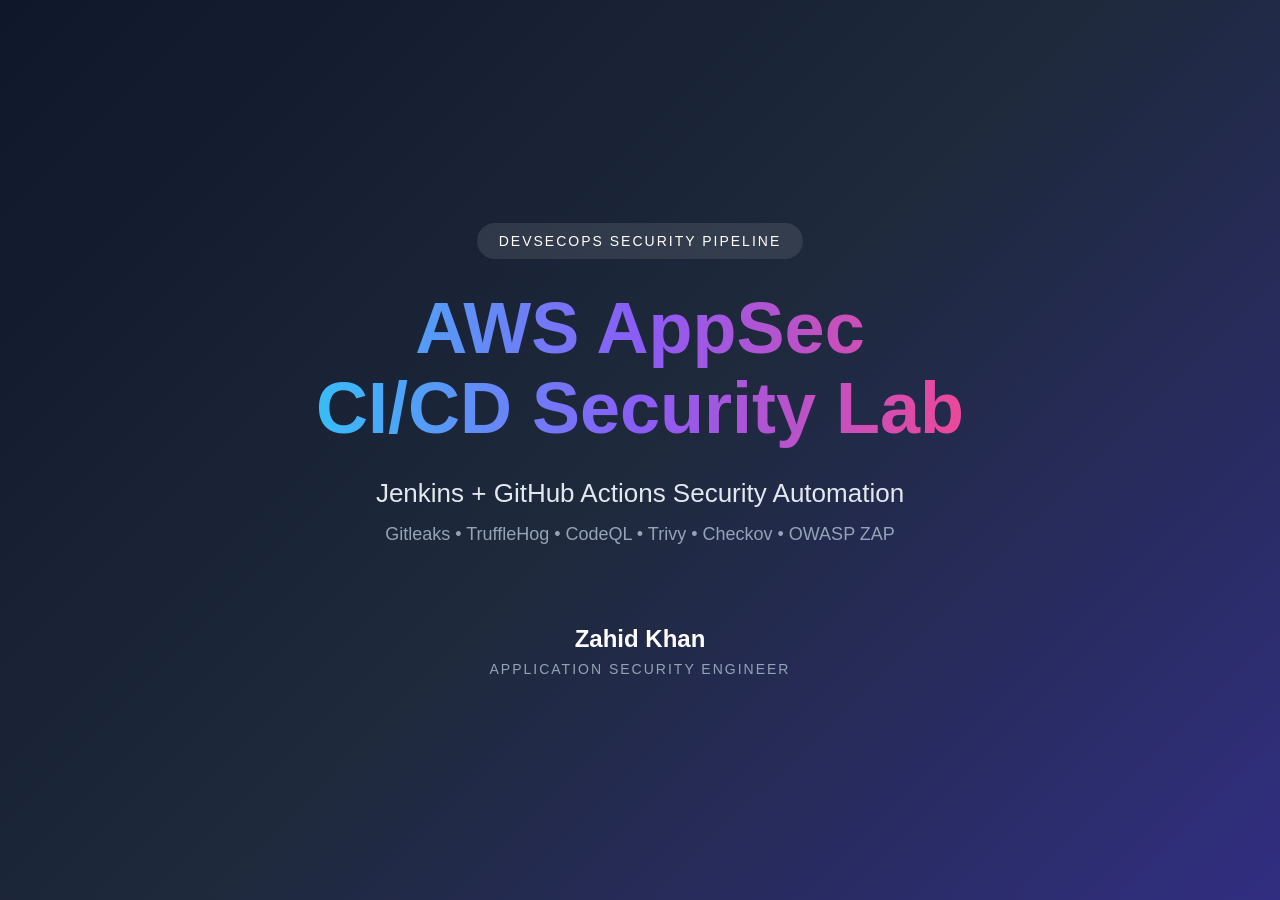
<file: index.html>
<!DOCTYPE html>
<html lang="en">
<head>
    <meta charset="UTF-8">
    <meta name="viewport" content="width=device-width, initial-scale=1.0">
    <title>AWS AppSec DevSecOps Lab</title>
    <link rel="stylesheet" href="style.css">
</head>
<body>

    <div class="container">

        <div class="badge">
            DEVSECOPS SECURITY PIPELINE
        </div>

        <h1>
            AWS AppSec<br>
            CI/CD Security Lab
        </h1>

        <p class="subtitle">
            Jenkins + GitHub Actions Security Automation
        </p>

        <p class="description">
            Gitleaks • TruffleHog • CodeQL • Trivy • Checkov • OWASP ZAP
        </p>

        <div class="signature">
            <h3>Zahid Khan</h3>
            <p>Application Security Engineer</p>
        </div>

    </div>

</body>
</html>
</file>
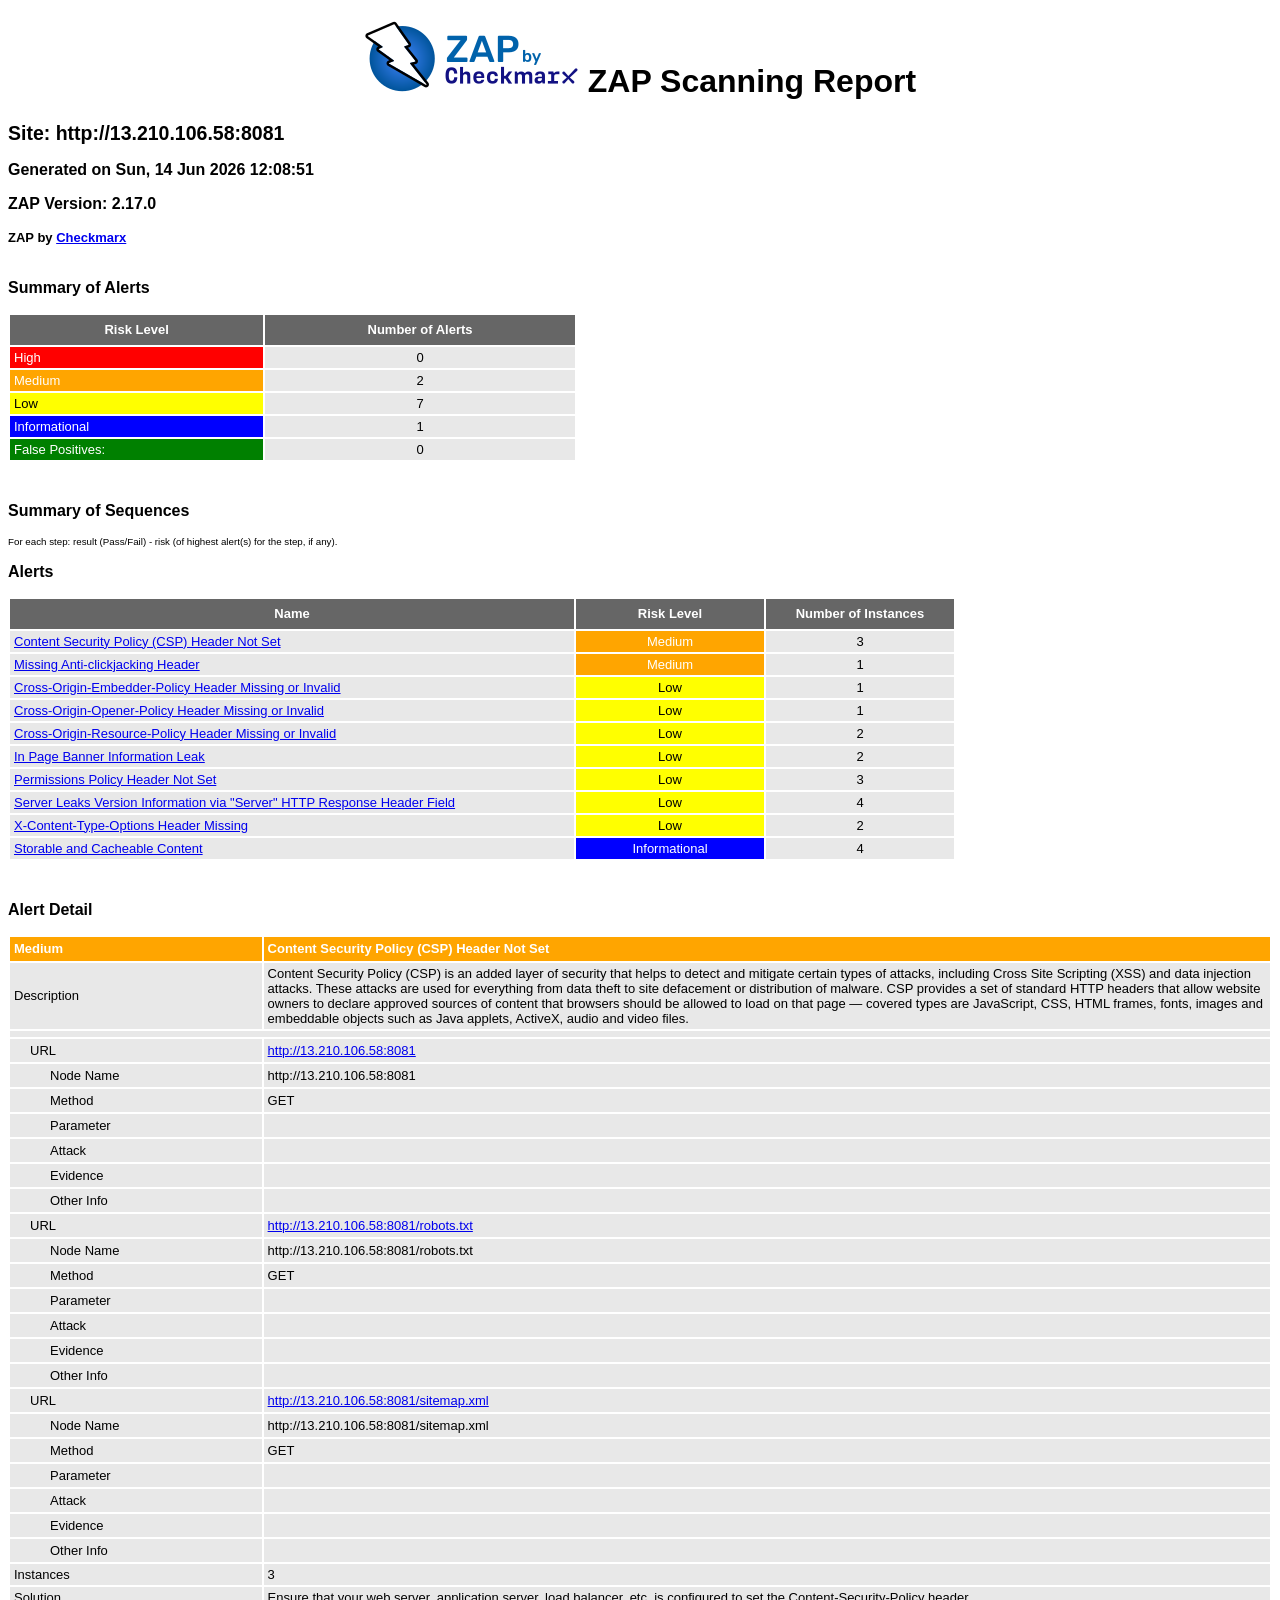
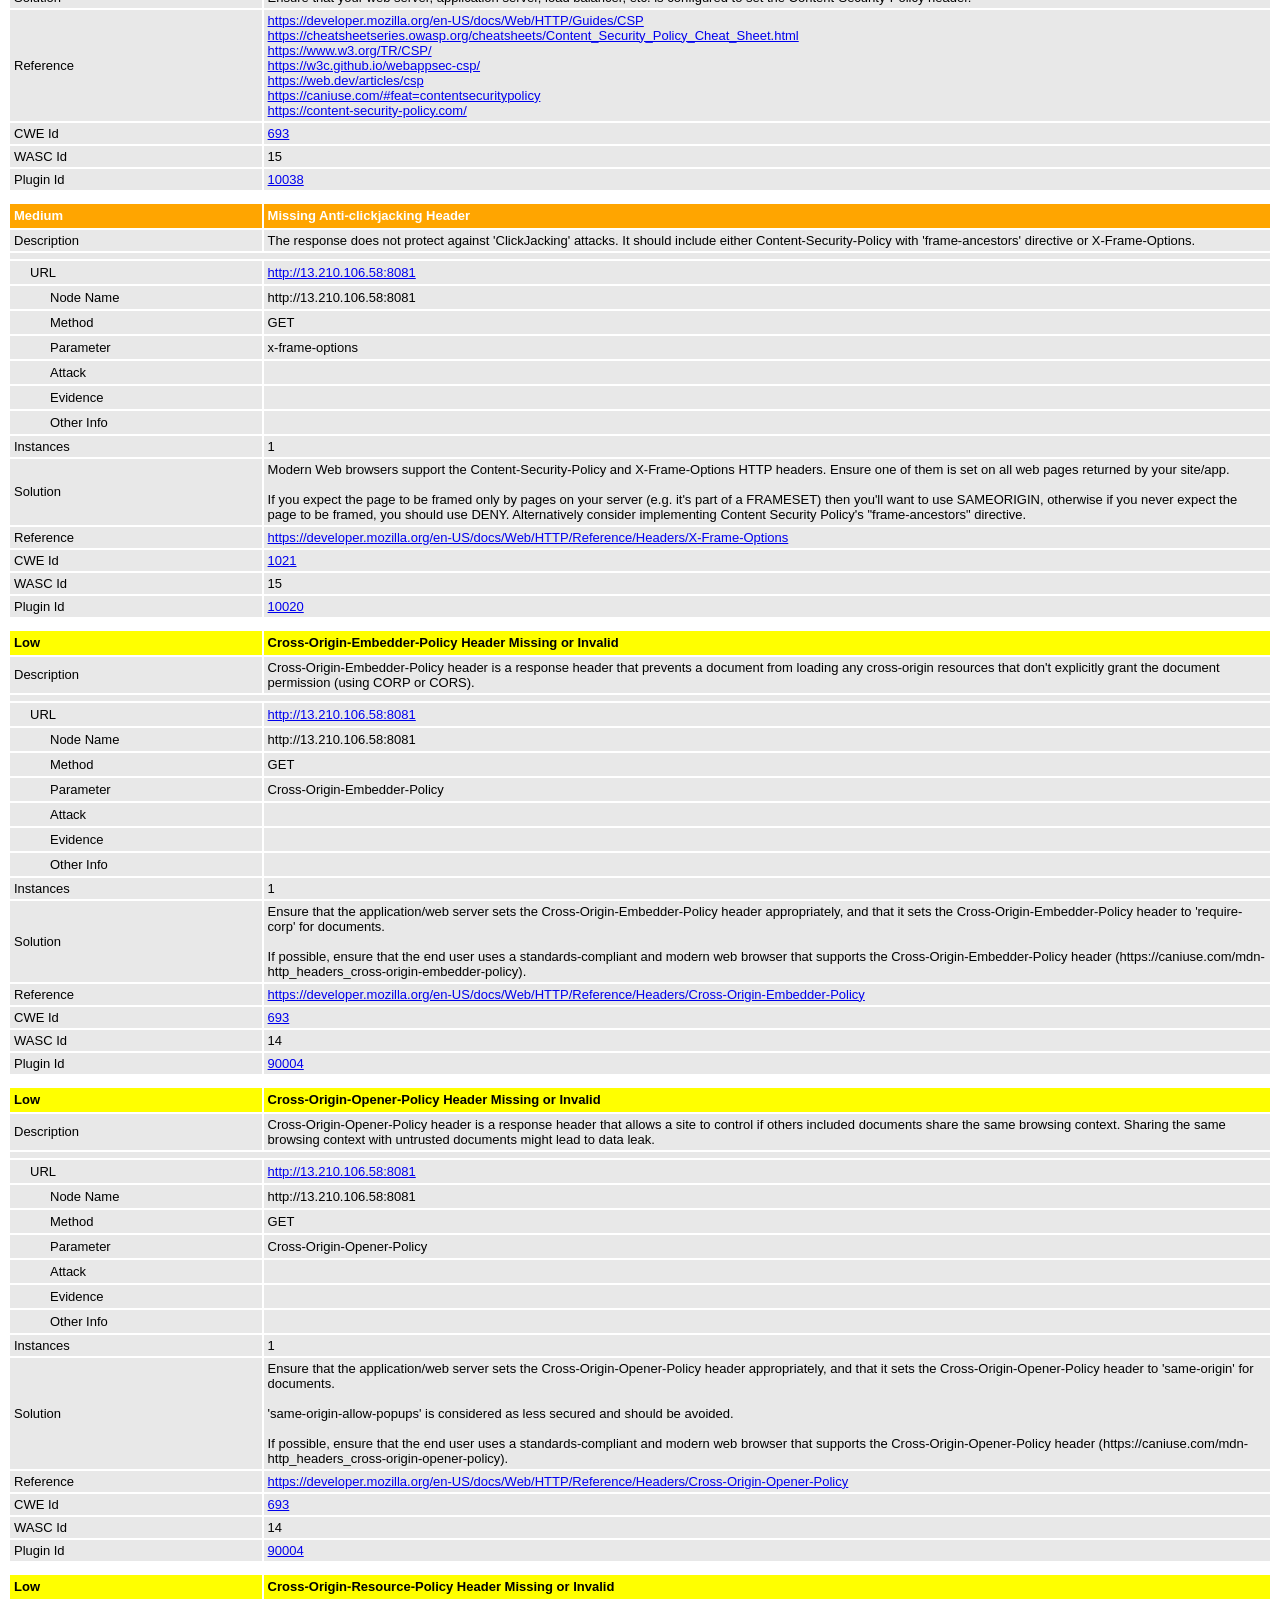
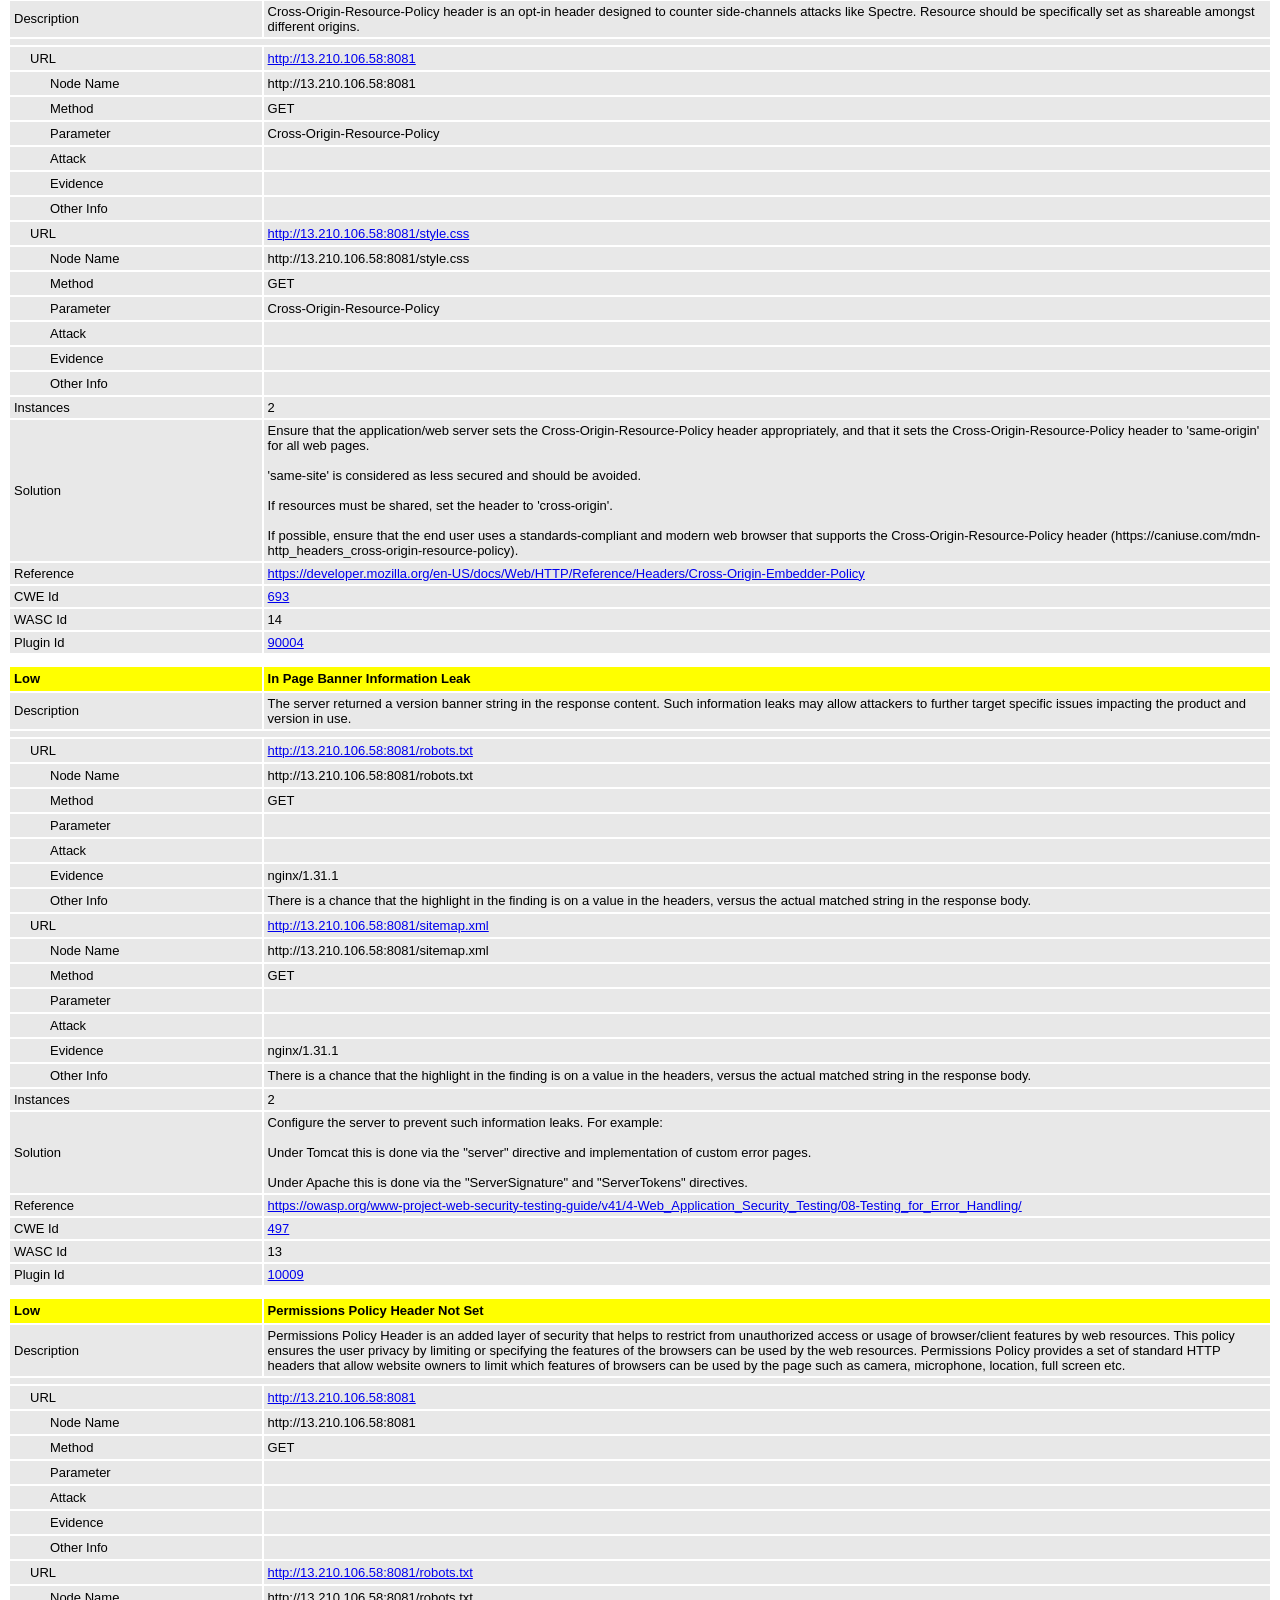
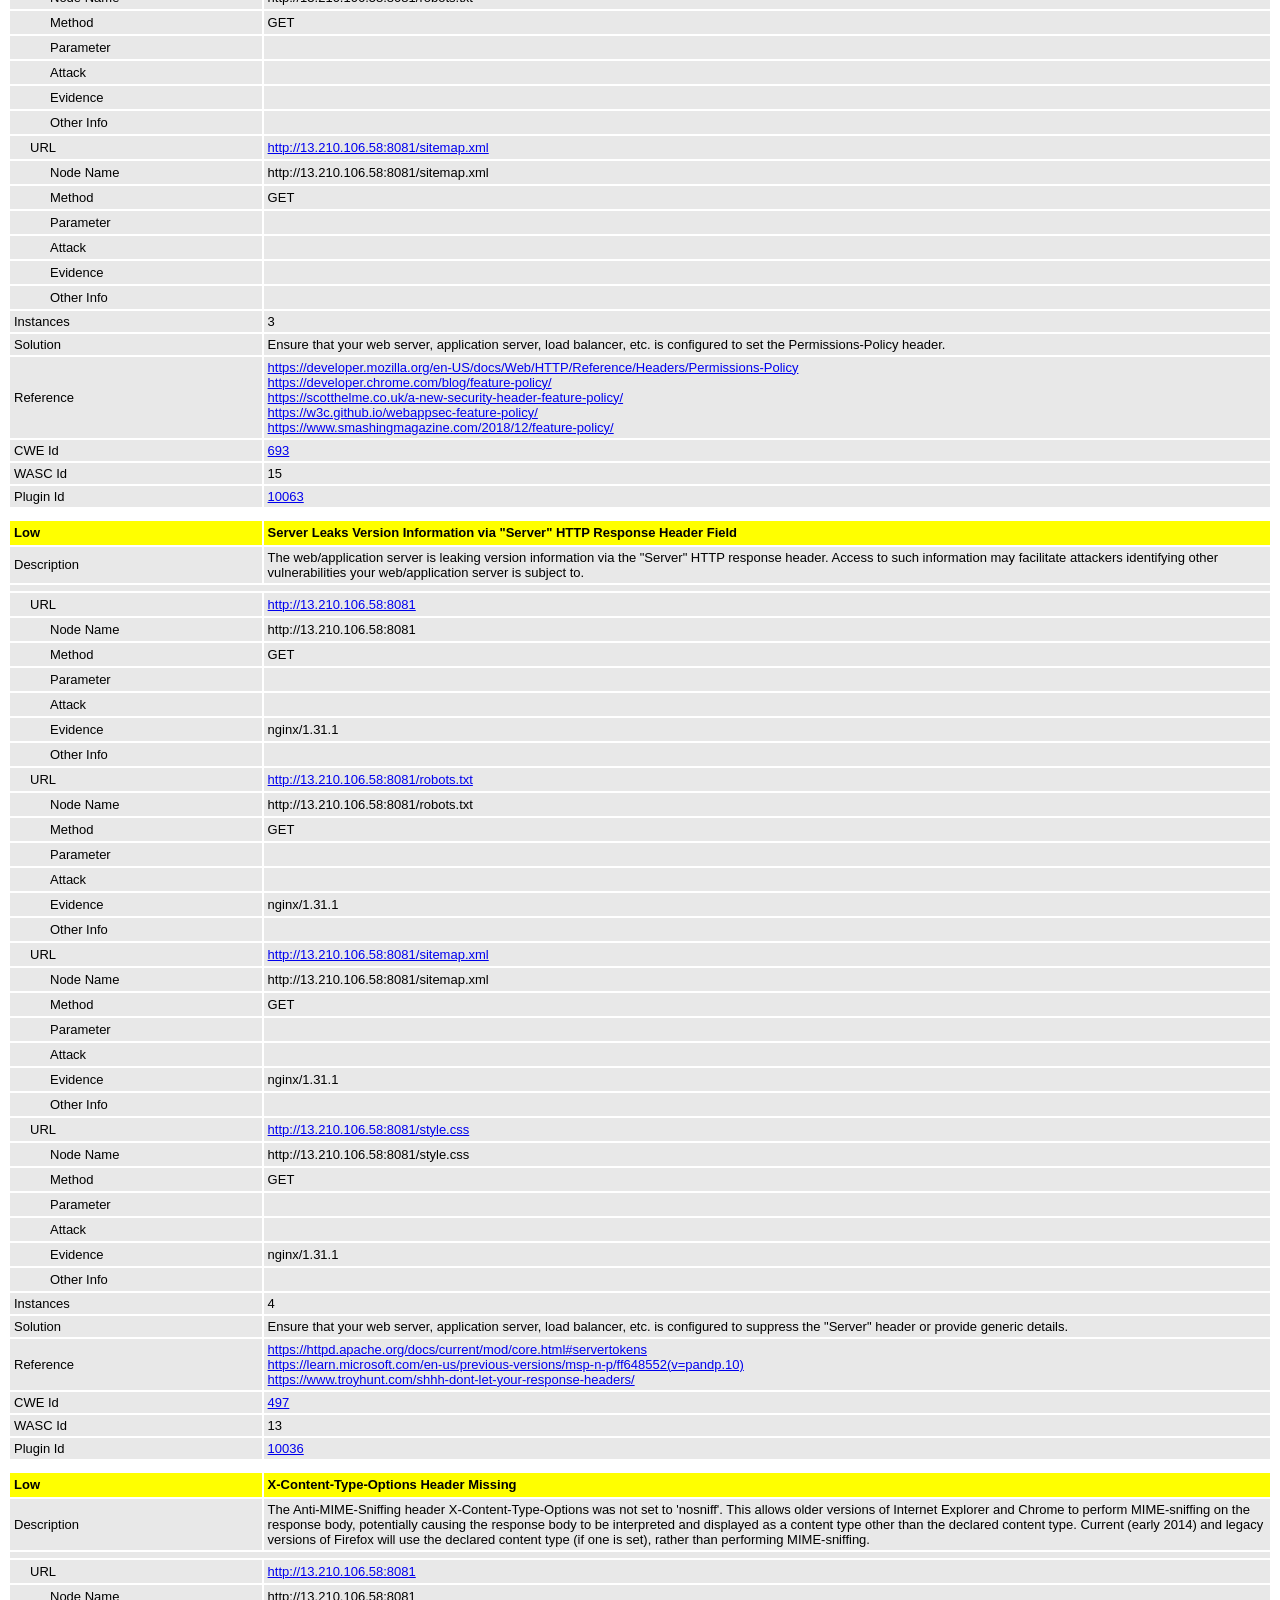
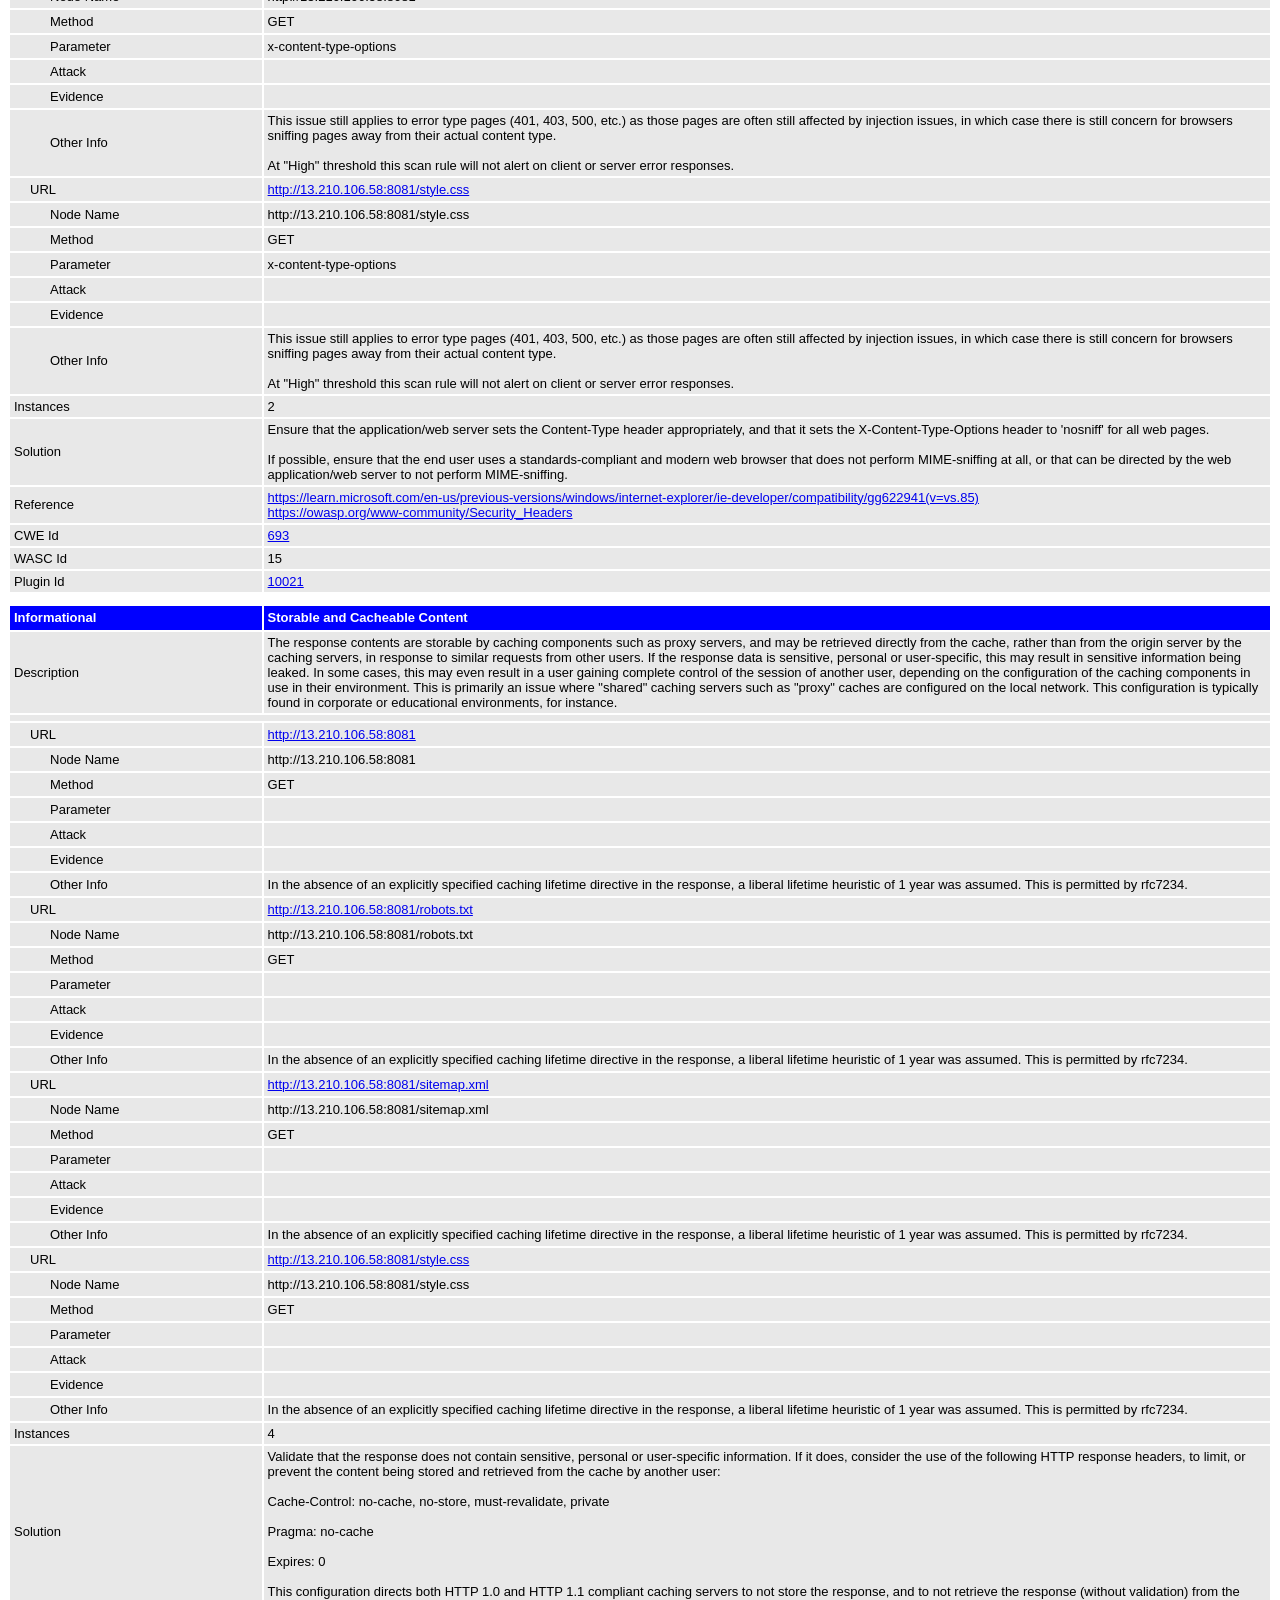
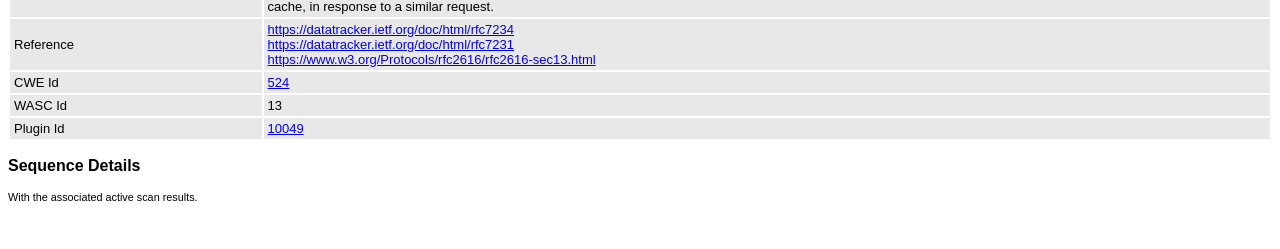
<file: reports/zap-report.html>
<!DOCTYPE html>
<html>
<head>
<META http-equiv="Content-Type" content="text/html; charset=UTF-8" />
<title>ZAP Scanning Report</title>
<style type="text/css">
body {
	font-family: "Helvetica Neue", Helvetica, Arial, sans-serif;
	color: #000;
	font-size: 13px;
}

h1 {
	text-align: center;
	font-weight: bold;
	font-size: 32px
}

h3 {
	font-size: 16px;
}

table {
	border: none;
	font-size: 13px;
}

td, th {
	padding: 3px 4px;
	word-break: break-word;
}

th {
	font-weight: bold;
	background-color: #666666;
}

td {
	background-color: #e8e8e8;
}

.spacer {
	margin: 10px;
}

.spacer-lg {
	margin: 40px;
}

.indent1 {
	padding: 4px 20px;
}

.indent2 {
	padding: 4px 40px;
}

.risk-3 {
	background-color: red;
	color: #FFF;
}

.risk-2 {
	background-color: orange;
	color: #FFF;
}

.risk-1 {
	background-color: yellow;
	color: #000;
}

.risk-0 {
	background-color: blue;
	color: #FFF;
}

.risk--1 {
	background-color: green;
	color: #FFF;
}

.summary {
	width: 45%;
}

.summary th {
	color: #FFF;
}

.summary100 {
	width: 100%;
}

.summary80 {
	width: 80%;
}

.tdconstrainer {
	width: 9.1%;
	padding: 0
}

.alerts {
	width: 75%;
}

.alerts th {
	color: #FFF;
}

.results {
	width: 100%;
}

.results th {
	text-align: left;
}

.left-header {
	display: inline-block;
}

.pass {
	background: green;
	color: white
}

.pass::before {
	content: '\2714';
	color: white
}

.fail {
	background: red;
	color: white
}

.fail::before {
	content: '\2716';
	color: white
}

.alert-3b::before {
	content: '\2691';
	color: red
}

.alert-2b::before {
	content: '\2691 ';
	color: orange
}

.alert-1b::before {
	content: '\2691';
	color: yellow
}

.alert-0b::before {
	content: '\2691';
	color: blue
}

.alert-3a::after {
	content: '\2691';
	color: red
}

.alert-2a::after {
	content: '\2691 ';
	color: orange
}

.alert-1a::after {
	content: '\2691';
	color: yellow
}

.alert-0a::after {
	content: '\2691';
	color: blue
}

.lm2 {
	margin-left: 2em;
}

.smallnote {
	font-size: 0.75em
}

.alwayswhite {
	color: white
}
</style>
</head>
<body>
	<h1>
		<!-- The ZAP by Checkmark Logo -->
		<img
			src="[data-uri]"
			alt="" />
		ZAP Scanning Report
	</h1>
	<p />
	

	<h2>
		
		Site: http://13.210.106.58:8081
		
	</h2>

	<h3>
		Generated on Sun, 14 Jun 2026 12:08:51
	</h3>

	<h3>
		ZAP Version: 2.17.0
	</h3>

	<h4>
		ZAP by <a href="https://checkmarx.com/">Checkmarx</a>
	</h4>

	
		<h3 class="left-header">Summary of Alerts</h3>
		<table class="summary">
			<tr>
				<th width="45%"
					height="24">Risk Level</th>
				<th width="55%"
					align="center">Number of Alerts</th>
			</tr>
			<tr>
				<td class="risk-3">
					<div>High</div>
				</td>
				<td align="center">
					<div>0</div>
				</td>
			</tr>
			<tr>
				<td class="risk-2">
					<div>Medium</div>
				</td>
				<td align="center">
					<div>2</div>
				</td>
			</tr>
			<tr>
				<td class="risk-1">
					<div>Low</div>
				</td>
				<td align="center">
					<div>7</div>
				</td>
			</tr>
			<tr>
				<td class="risk-0">
					<div>Informational</div>
				</td>
				<td align="center">
					<div>1</div>
				</td>
			</tr>
			<tr>
				<td class="risk--1">
					<div>				False Positives:</div>
				</td>
				<td align="center">
					<div>0</div>
				</td>
			</tr>
		</table>
		<div class="spacer-lg"></div>
	
	
	

	
		
			<h3>Summary of Sequences</h3>
			<p class="smallnote">For each step: result (Pass/Fail) - risk (of highest alert(s) for the step, if any).</p>

			
				</table>
			
		
	</th:block>

	
		<h3>Alerts</h3>
		<table class="alerts">
			<tr>
				<th width="60%" height="24">Name</th>
				<th width="20%"
					align="center">Risk Level</th>
				<th width="20%"
					align="center">Number of Instances</th>
			</tr>
			<tr>
				<td><a href="#10038">Content Security Policy (CSP) Header Not Set</a></td>
				<td align="center" class="risk-2">Medium</td>
				
				
				<td align="center">3</td>
				
			</tr>
			<tr>
				<td><a href="#10020">Missing Anti-clickjacking Header</a></td>
				<td align="center" class="risk-2">Medium</td>
				
				
				<td align="center">1</td>
				
			</tr>
			<tr>
				<td><a href="#90004">Cross-Origin-Embedder-Policy Header Missing or Invalid</a></td>
				<td align="center" class="risk-1">Low</td>
				
				
				<td align="center">1</td>
				
			</tr>
			<tr>
				<td><a href="#90004">Cross-Origin-Opener-Policy Header Missing or Invalid</a></td>
				<td align="center" class="risk-1">Low</td>
				
				
				<td align="center">1</td>
				
			</tr>
			<tr>
				<td><a href="#90004">Cross-Origin-Resource-Policy Header Missing or Invalid</a></td>
				<td align="center" class="risk-1">Low</td>
				
				
				<td align="center">2</td>
				
			</tr>
			<tr>
				<td><a href="#10009">In Page Banner Information Leak</a></td>
				<td align="center" class="risk-1">Low</td>
				
				
				<td align="center">2</td>
				
			</tr>
			<tr>
				<td><a href="#10063">Permissions Policy Header Not Set</a></td>
				<td align="center" class="risk-1">Low</td>
				
				
				<td align="center">3</td>
				
			</tr>
			<tr>
				<td><a href="#10036">Server Leaks Version Information via &quot;Server&quot; HTTP Response Header Field</a></td>
				<td align="center" class="risk-1">Low</td>
				
				
				<td align="center">4</td>
				
			</tr>
			<tr>
				<td><a href="#10021">X-Content-Type-Options Header Missing</a></td>
				<td align="center" class="risk-1">Low</td>
				
				
				<td align="center">2</td>
				
			</tr>
			<tr>
				<td><a href="#10049">Storable and Cacheable Content</a></td>
				<td align="center" class="risk-0">Informational</td>
				
				
				<td align="center">4</td>
				
			</tr>
		</table>
		<div class="spacer-lg"></div>
	

	
		<h3>Alert Detail</h3>
		
			<table class="results">
				<tr height="24">
					<th width="20%" class="risk-2"><a
						id="10038"></a>
						<div>Medium</div></th>
					<th class="risk-2">Content Security Policy (CSP) Header Not Set</th>
				</tr>
				<tr>
					<td width="20%">Description</td>
					<td width="80%">
							<div>Content Security Policy (CSP) is an added layer of security that helps to detect and mitigate certain types of attacks, including Cross Site Scripting (XSS) and data injection attacks. These attacks are used for everything from data theft to site defacement or distribution of malware. CSP provides a set of standard HTTP headers that allow website owners to declare approved sources of content that browsers should be allowed to load on that page — covered types are JavaScript, CSS, HTML frames, fonts, images and embeddable objects such as Java applets, ActiveX, audio and video files.</div>
							
						</td>
				</tr>
				<TR vAlign="top">
					<TD colspan="2"></TD>
				</TR>
				
					<tr>
						<td width="20%"
							class="indent1">URL</td>
						<td width="80%"><a href="http://13.210.106.58:8081">http://13.210.106.58:8081</a></td>
					</tr>
					<tr>
						<td width="20%"
							class="indent2">Node Name</td>
						<td width="80%">http://13.210.106.58:8081</td>
					</tr>
					<tr>
						<td width="20%"
							class="indent2">Method</td>
						<td width="80%">GET</td>
					</tr>
					<tr>
						<td width="20%"
							class="indent2">Parameter</td>
						<td width="80%"></td>
					</tr>
					<tr>
						<td width="20%"
							class="indent2">Attack</td>
						<td width="80%"></td>
					</tr>
					<tr>
						<td width="20%"
							class="indent2">Evidence</td>
						<td width="80%"></td>
					</tr>
					<tr>
						<td width="20%"
							class="indent2">Other Info</td>
						<td width="80%"></td>
					</tr>
				
					<tr>
						<td width="20%"
							class="indent1">URL</td>
						<td width="80%"><a href="http://13.210.106.58:8081/robots.txt">http://13.210.106.58:8081/robots.txt</a></td>
					</tr>
					<tr>
						<td width="20%"
							class="indent2">Node Name</td>
						<td width="80%">http://13.210.106.58:8081/robots.txt</td>
					</tr>
					<tr>
						<td width="20%"
							class="indent2">Method</td>
						<td width="80%">GET</td>
					</tr>
					<tr>
						<td width="20%"
							class="indent2">Parameter</td>
						<td width="80%"></td>
					</tr>
					<tr>
						<td width="20%"
							class="indent2">Attack</td>
						<td width="80%"></td>
					</tr>
					<tr>
						<td width="20%"
							class="indent2">Evidence</td>
						<td width="80%"></td>
					</tr>
					<tr>
						<td width="20%"
							class="indent2">Other Info</td>
						<td width="80%"></td>
					</tr>
				
					<tr>
						<td width="20%"
							class="indent1">URL</td>
						<td width="80%"><a href="http://13.210.106.58:8081/sitemap.xml">http://13.210.106.58:8081/sitemap.xml</a></td>
					</tr>
					<tr>
						<td width="20%"
							class="indent2">Node Name</td>
						<td width="80%">http://13.210.106.58:8081/sitemap.xml</td>
					</tr>
					<tr>
						<td width="20%"
							class="indent2">Method</td>
						<td width="80%">GET</td>
					</tr>
					<tr>
						<td width="20%"
							class="indent2">Parameter</td>
						<td width="80%"></td>
					</tr>
					<tr>
						<td width="20%"
							class="indent2">Attack</td>
						<td width="80%"></td>
					</tr>
					<tr>
						<td width="20%"
							class="indent2">Evidence</td>
						<td width="80%"></td>
					</tr>
					<tr>
						<td width="20%"
							class="indent2">Other Info</td>
						<td width="80%"></td>
					</tr>
				
				<tr>
					<td width="20%">Instances</td>
					
					
					<td width="80%">3</td>
					
				</tr>
				<tr>
					<td width="20%">Solution</td>
					<td width="80%">
							<div>Ensure that your web server, application server, load balancer, etc. is configured to set the Content-Security-Policy header.</div>
							
						</td>
				</tr>
				<tr>
					<td width="20%">Reference</td>
					<td width="80%">
							<a href="https://developer.mozilla.org/en-US/docs/Web/HTTP/Guides/CSP">https://developer.mozilla.org/en-US/docs/Web/HTTP/Guides/CSP</a>
							<br />
						
							<a href="https://cheatsheetseries.owasp.org/cheatsheets/Content_Security_Policy_Cheat_Sheet.html">https://cheatsheetseries.owasp.org/cheatsheets/Content_Security_Policy_Cheat_Sheet.html</a>
							<br />
						
							<a href="https://www.w3.org/TR/CSP/">https://www.w3.org/TR/CSP/</a>
							<br />
						
							<a href="https://w3c.github.io/webappsec-csp/">https://w3c.github.io/webappsec-csp/</a>
							<br />
						
							<a href="https://web.dev/articles/csp">https://web.dev/articles/csp</a>
							<br />
						
							<a href="https://caniuse.com/#feat=contentsecuritypolicy">https://caniuse.com/#feat=contentsecuritypolicy</a>
							<br />
						
							<a href="https://content-security-policy.com/">https://content-security-policy.com/</a>
							
						</td>
				</tr>
				<tr>
					<td width="20%">CWE Id</td>
					<td width="80%"><a
						href="https://cwe.mitre.org/data/definitions/693.html">693</a></td>
				</tr>
				<tr>
					<td width="20%">WASC Id</td>
					<td width="80%">15</td>
				</tr>
				<tr>
					<td width="20%">Plugin Id</td>
					<td width="80%"><a
						href="https://www.zaproxy.org/docs/alerts/10038/">10038</a></td>
				</tr>
			</table>
			<div class="spacer"></div>
		
			<table class="results">
				<tr height="24">
					<th width="20%" class="risk-2"><a
						id="10020"></a>
						<div>Medium</div></th>
					<th class="risk-2">Missing Anti-clickjacking Header</th>
				</tr>
				<tr>
					<td width="20%">Description</td>
					<td width="80%">
							<div>The response does not protect against &#39;ClickJacking&#39; attacks. It should include either Content-Security-Policy with &#39;frame-ancestors&#39; directive or X-Frame-Options.</div>
							
						</td>
				</tr>
				<TR vAlign="top">
					<TD colspan="2"></TD>
				</TR>
				
					<tr>
						<td width="20%"
							class="indent1">URL</td>
						<td width="80%"><a href="http://13.210.106.58:8081">http://13.210.106.58:8081</a></td>
					</tr>
					<tr>
						<td width="20%"
							class="indent2">Node Name</td>
						<td width="80%">http://13.210.106.58:8081</td>
					</tr>
					<tr>
						<td width="20%"
							class="indent2">Method</td>
						<td width="80%">GET</td>
					</tr>
					<tr>
						<td width="20%"
							class="indent2">Parameter</td>
						<td width="80%">x-frame-options</td>
					</tr>
					<tr>
						<td width="20%"
							class="indent2">Attack</td>
						<td width="80%"></td>
					</tr>
					<tr>
						<td width="20%"
							class="indent2">Evidence</td>
						<td width="80%"></td>
					</tr>
					<tr>
						<td width="20%"
							class="indent2">Other Info</td>
						<td width="80%"></td>
					</tr>
				
				<tr>
					<td width="20%">Instances</td>
					
					
					<td width="80%">1</td>
					
				</tr>
				<tr>
					<td width="20%">Solution</td>
					<td width="80%">
							<div>Modern Web browsers support the Content-Security-Policy and X-Frame-Options HTTP headers. Ensure one of them is set on all web pages returned by your site/app.</div>
							<br />
						
							<div>If you expect the page to be framed only by pages on your server (e.g. it&#39;s part of a FRAMESET) then you&#39;ll want to use SAMEORIGIN, otherwise if you never expect the page to be framed, you should use DENY. Alternatively consider implementing Content Security Policy&#39;s &quot;frame-ancestors&quot; directive.</div>
							
						</td>
				</tr>
				<tr>
					<td width="20%">Reference</td>
					<td width="80%">
							<a href="https://developer.mozilla.org/en-US/docs/Web/HTTP/Reference/Headers/X-Frame-Options">https://developer.mozilla.org/en-US/docs/Web/HTTP/Reference/Headers/X-Frame-Options</a>
							
						</td>
				</tr>
				<tr>
					<td width="20%">CWE Id</td>
					<td width="80%"><a
						href="https://cwe.mitre.org/data/definitions/1021.html">1021</a></td>
				</tr>
				<tr>
					<td width="20%">WASC Id</td>
					<td width="80%">15</td>
				</tr>
				<tr>
					<td width="20%">Plugin Id</td>
					<td width="80%"><a
						href="https://www.zaproxy.org/docs/alerts/10020/">10020</a></td>
				</tr>
			</table>
			<div class="spacer"></div>
		
			<table class="results">
				<tr height="24">
					<th width="20%" class="risk-1"><a
						id="90004"></a>
						<div>Low</div></th>
					<th class="risk-1">Cross-Origin-Embedder-Policy Header Missing or Invalid</th>
				</tr>
				<tr>
					<td width="20%">Description</td>
					<td width="80%">
							<div>Cross-Origin-Embedder-Policy header is a response header that prevents a document from loading any cross-origin resources that don&#39;t explicitly grant the document permission (using CORP or CORS).</div>
							
						</td>
				</tr>
				<TR vAlign="top">
					<TD colspan="2"></TD>
				</TR>
				
					<tr>
						<td width="20%"
							class="indent1">URL</td>
						<td width="80%"><a href="http://13.210.106.58:8081">http://13.210.106.58:8081</a></td>
					</tr>
					<tr>
						<td width="20%"
							class="indent2">Node Name</td>
						<td width="80%">http://13.210.106.58:8081</td>
					</tr>
					<tr>
						<td width="20%"
							class="indent2">Method</td>
						<td width="80%">GET</td>
					</tr>
					<tr>
						<td width="20%"
							class="indent2">Parameter</td>
						<td width="80%">Cross-Origin-Embedder-Policy</td>
					</tr>
					<tr>
						<td width="20%"
							class="indent2">Attack</td>
						<td width="80%"></td>
					</tr>
					<tr>
						<td width="20%"
							class="indent2">Evidence</td>
						<td width="80%"></td>
					</tr>
					<tr>
						<td width="20%"
							class="indent2">Other Info</td>
						<td width="80%"></td>
					</tr>
				
				<tr>
					<td width="20%">Instances</td>
					
					
					<td width="80%">1</td>
					
				</tr>
				<tr>
					<td width="20%">Solution</td>
					<td width="80%">
							<div>Ensure that the application/web server sets the Cross-Origin-Embedder-Policy header appropriately, and that it sets the Cross-Origin-Embedder-Policy header to &#39;require-corp&#39; for documents.</div>
							<br />
						
							<div>If possible, ensure that the end user uses a standards-compliant and modern web browser that supports the Cross-Origin-Embedder-Policy header (https://caniuse.com/mdn-http_headers_cross-origin-embedder-policy).</div>
							
						</td>
				</tr>
				<tr>
					<td width="20%">Reference</td>
					<td width="80%">
							<a href="https://developer.mozilla.org/en-US/docs/Web/HTTP/Reference/Headers/Cross-Origin-Embedder-Policy">https://developer.mozilla.org/en-US/docs/Web/HTTP/Reference/Headers/Cross-Origin-Embedder-Policy</a>
							
						</td>
				</tr>
				<tr>
					<td width="20%">CWE Id</td>
					<td width="80%"><a
						href="https://cwe.mitre.org/data/definitions/693.html">693</a></td>
				</tr>
				<tr>
					<td width="20%">WASC Id</td>
					<td width="80%">14</td>
				</tr>
				<tr>
					<td width="20%">Plugin Id</td>
					<td width="80%"><a
						href="https://www.zaproxy.org/docs/alerts/90004/">90004</a></td>
				</tr>
			</table>
			<div class="spacer"></div>
		
			<table class="results">
				<tr height="24">
					<th width="20%" class="risk-1"><a
						id="90004"></a>
						<div>Low</div></th>
					<th class="risk-1">Cross-Origin-Opener-Policy Header Missing or Invalid</th>
				</tr>
				<tr>
					<td width="20%">Description</td>
					<td width="80%">
							<div>Cross-Origin-Opener-Policy header is a response header that allows a site to control if others included documents share the same browsing context. Sharing the same browsing context with untrusted documents might lead to data leak.</div>
							
						</td>
				</tr>
				<TR vAlign="top">
					<TD colspan="2"></TD>
				</TR>
				
					<tr>
						<td width="20%"
							class="indent1">URL</td>
						<td width="80%"><a href="http://13.210.106.58:8081">http://13.210.106.58:8081</a></td>
					</tr>
					<tr>
						<td width="20%"
							class="indent2">Node Name</td>
						<td width="80%">http://13.210.106.58:8081</td>
					</tr>
					<tr>
						<td width="20%"
							class="indent2">Method</td>
						<td width="80%">GET</td>
					</tr>
					<tr>
						<td width="20%"
							class="indent2">Parameter</td>
						<td width="80%">Cross-Origin-Opener-Policy</td>
					</tr>
					<tr>
						<td width="20%"
							class="indent2">Attack</td>
						<td width="80%"></td>
					</tr>
					<tr>
						<td width="20%"
							class="indent2">Evidence</td>
						<td width="80%"></td>
					</tr>
					<tr>
						<td width="20%"
							class="indent2">Other Info</td>
						<td width="80%"></td>
					</tr>
				
				<tr>
					<td width="20%">Instances</td>
					
					
					<td width="80%">1</td>
					
				</tr>
				<tr>
					<td width="20%">Solution</td>
					<td width="80%">
							<div>Ensure that the application/web server sets the Cross-Origin-Opener-Policy header appropriately, and that it sets the Cross-Origin-Opener-Policy header to &#39;same-origin&#39; for documents.</div>
							<br />
						
							<div>&#39;same-origin-allow-popups&#39; is considered as less secured and should be avoided.</div>
							<br />
						
							<div>If possible, ensure that the end user uses a standards-compliant and modern web browser that supports the Cross-Origin-Opener-Policy header (https://caniuse.com/mdn-http_headers_cross-origin-opener-policy).</div>
							
						</td>
				</tr>
				<tr>
					<td width="20%">Reference</td>
					<td width="80%">
							<a href="https://developer.mozilla.org/en-US/docs/Web/HTTP/Reference/Headers/Cross-Origin-Opener-Policy">https://developer.mozilla.org/en-US/docs/Web/HTTP/Reference/Headers/Cross-Origin-Opener-Policy</a>
							
						</td>
				</tr>
				<tr>
					<td width="20%">CWE Id</td>
					<td width="80%"><a
						href="https://cwe.mitre.org/data/definitions/693.html">693</a></td>
				</tr>
				<tr>
					<td width="20%">WASC Id</td>
					<td width="80%">14</td>
				</tr>
				<tr>
					<td width="20%">Plugin Id</td>
					<td width="80%"><a
						href="https://www.zaproxy.org/docs/alerts/90004/">90004</a></td>
				</tr>
			</table>
			<div class="spacer"></div>
		
			<table class="results">
				<tr height="24">
					<th width="20%" class="risk-1"><a
						id="90004"></a>
						<div>Low</div></th>
					<th class="risk-1">Cross-Origin-Resource-Policy Header Missing or Invalid</th>
				</tr>
				<tr>
					<td width="20%">Description</td>
					<td width="80%">
							<div>Cross-Origin-Resource-Policy header is an opt-in header designed to counter side-channels attacks like Spectre. Resource should be specifically set as shareable amongst different origins.</div>
							
						</td>
				</tr>
				<TR vAlign="top">
					<TD colspan="2"></TD>
				</TR>
				
					<tr>
						<td width="20%"
							class="indent1">URL</td>
						<td width="80%"><a href="http://13.210.106.58:8081">http://13.210.106.58:8081</a></td>
					</tr>
					<tr>
						<td width="20%"
							class="indent2">Node Name</td>
						<td width="80%">http://13.210.106.58:8081</td>
					</tr>
					<tr>
						<td width="20%"
							class="indent2">Method</td>
						<td width="80%">GET</td>
					</tr>
					<tr>
						<td width="20%"
							class="indent2">Parameter</td>
						<td width="80%">Cross-Origin-Resource-Policy</td>
					</tr>
					<tr>
						<td width="20%"
							class="indent2">Attack</td>
						<td width="80%"></td>
					</tr>
					<tr>
						<td width="20%"
							class="indent2">Evidence</td>
						<td width="80%"></td>
					</tr>
					<tr>
						<td width="20%"
							class="indent2">Other Info</td>
						<td width="80%"></td>
					</tr>
				
					<tr>
						<td width="20%"
							class="indent1">URL</td>
						<td width="80%"><a href="http://13.210.106.58:8081/style.css">http://13.210.106.58:8081/style.css</a></td>
					</tr>
					<tr>
						<td width="20%"
							class="indent2">Node Name</td>
						<td width="80%">http://13.210.106.58:8081/style.css</td>
					</tr>
					<tr>
						<td width="20%"
							class="indent2">Method</td>
						<td width="80%">GET</td>
					</tr>
					<tr>
						<td width="20%"
							class="indent2">Parameter</td>
						<td width="80%">Cross-Origin-Resource-Policy</td>
					</tr>
					<tr>
						<td width="20%"
							class="indent2">Attack</td>
						<td width="80%"></td>
					</tr>
					<tr>
						<td width="20%"
							class="indent2">Evidence</td>
						<td width="80%"></td>
					</tr>
					<tr>
						<td width="20%"
							class="indent2">Other Info</td>
						<td width="80%"></td>
					</tr>
				
				<tr>
					<td width="20%">Instances</td>
					
					
					<td width="80%">2</td>
					
				</tr>
				<tr>
					<td width="20%">Solution</td>
					<td width="80%">
							<div>Ensure that the application/web server sets the Cross-Origin-Resource-Policy header appropriately, and that it sets the Cross-Origin-Resource-Policy header to &#39;same-origin&#39; for all web pages.</div>
							<br />
						
							<div>&#39;same-site&#39; is considered as less secured and should be avoided.</div>
							<br />
						
							<div>If resources must be shared, set the header to &#39;cross-origin&#39;.</div>
							<br />
						
							<div>If possible, ensure that the end user uses a standards-compliant and modern web browser that supports the Cross-Origin-Resource-Policy header (https://caniuse.com/mdn-http_headers_cross-origin-resource-policy).</div>
							
						</td>
				</tr>
				<tr>
					<td width="20%">Reference</td>
					<td width="80%">
							<a href="https://developer.mozilla.org/en-US/docs/Web/HTTP/Reference/Headers/Cross-Origin-Embedder-Policy">https://developer.mozilla.org/en-US/docs/Web/HTTP/Reference/Headers/Cross-Origin-Embedder-Policy</a>
							
						</td>
				</tr>
				<tr>
					<td width="20%">CWE Id</td>
					<td width="80%"><a
						href="https://cwe.mitre.org/data/definitions/693.html">693</a></td>
				</tr>
				<tr>
					<td width="20%">WASC Id</td>
					<td width="80%">14</td>
				</tr>
				<tr>
					<td width="20%">Plugin Id</td>
					<td width="80%"><a
						href="https://www.zaproxy.org/docs/alerts/90004/">90004</a></td>
				</tr>
			</table>
			<div class="spacer"></div>
		
			<table class="results">
				<tr height="24">
					<th width="20%" class="risk-1"><a
						id="10009"></a>
						<div>Low</div></th>
					<th class="risk-1">In Page Banner Information Leak</th>
				</tr>
				<tr>
					<td width="20%">Description</td>
					<td width="80%">
							<div>The server returned a version banner string in the response content. Such information leaks may allow attackers to further target specific issues impacting the product and version in use.</div>
							
						</td>
				</tr>
				<TR vAlign="top">
					<TD colspan="2"></TD>
				</TR>
				
					<tr>
						<td width="20%"
							class="indent1">URL</td>
						<td width="80%"><a href="http://13.210.106.58:8081/robots.txt">http://13.210.106.58:8081/robots.txt</a></td>
					</tr>
					<tr>
						<td width="20%"
							class="indent2">Node Name</td>
						<td width="80%">http://13.210.106.58:8081/robots.txt</td>
					</tr>
					<tr>
						<td width="20%"
							class="indent2">Method</td>
						<td width="80%">GET</td>
					</tr>
					<tr>
						<td width="20%"
							class="indent2">Parameter</td>
						<td width="80%"></td>
					</tr>
					<tr>
						<td width="20%"
							class="indent2">Attack</td>
						<td width="80%"></td>
					</tr>
					<tr>
						<td width="20%"
							class="indent2">Evidence</td>
						<td width="80%">nginx/1.31.1</td>
					</tr>
					<tr>
						<td width="20%"
							class="indent2">Other Info</td>
						<td width="80%">
							<div>There is a chance that the highlight in the finding is on a value in the headers, versus the actual matched string in the response body.</div>
							
						</td>
					</tr>
				
					<tr>
						<td width="20%"
							class="indent1">URL</td>
						<td width="80%"><a href="http://13.210.106.58:8081/sitemap.xml">http://13.210.106.58:8081/sitemap.xml</a></td>
					</tr>
					<tr>
						<td width="20%"
							class="indent2">Node Name</td>
						<td width="80%">http://13.210.106.58:8081/sitemap.xml</td>
					</tr>
					<tr>
						<td width="20%"
							class="indent2">Method</td>
						<td width="80%">GET</td>
					</tr>
					<tr>
						<td width="20%"
							class="indent2">Parameter</td>
						<td width="80%"></td>
					</tr>
					<tr>
						<td width="20%"
							class="indent2">Attack</td>
						<td width="80%"></td>
					</tr>
					<tr>
						<td width="20%"
							class="indent2">Evidence</td>
						<td width="80%">nginx/1.31.1</td>
					</tr>
					<tr>
						<td width="20%"
							class="indent2">Other Info</td>
						<td width="80%">
							<div>There is a chance that the highlight in the finding is on a value in the headers, versus the actual matched string in the response body.</div>
							
						</td>
					</tr>
				
				<tr>
					<td width="20%">Instances</td>
					
					
					<td width="80%">2</td>
					
				</tr>
				<tr>
					<td width="20%">Solution</td>
					<td width="80%">
							<div>Configure the server to prevent such information leaks. For example:</div>
							<br />
						
							<div>Under Tomcat this is done via the &quot;server&quot; directive and implementation of custom error pages.</div>
							<br />
						
							<div>Under Apache this is done via the &quot;ServerSignature&quot; and &quot;ServerTokens&quot; directives.</div>
							
						</td>
				</tr>
				<tr>
					<td width="20%">Reference</td>
					<td width="80%">
							<a href="https://owasp.org/www-project-web-security-testing-guide/v41/4-Web_Application_Security_Testing/08-Testing_for_Error_Handling/">https://owasp.org/www-project-web-security-testing-guide/v41/4-Web_Application_Security_Testing/08-Testing_for_Error_Handling/</a>
							
						</td>
				</tr>
				<tr>
					<td width="20%">CWE Id</td>
					<td width="80%"><a
						href="https://cwe.mitre.org/data/definitions/497.html">497</a></td>
				</tr>
				<tr>
					<td width="20%">WASC Id</td>
					<td width="80%">13</td>
				</tr>
				<tr>
					<td width="20%">Plugin Id</td>
					<td width="80%"><a
						href="https://www.zaproxy.org/docs/alerts/10009/">10009</a></td>
				</tr>
			</table>
			<div class="spacer"></div>
		
			<table class="results">
				<tr height="24">
					<th width="20%" class="risk-1"><a
						id="10063"></a>
						<div>Low</div></th>
					<th class="risk-1">Permissions Policy Header Not Set</th>
				</tr>
				<tr>
					<td width="20%">Description</td>
					<td width="80%">
							<div>Permissions Policy Header is an added layer of security that helps to restrict from unauthorized access or usage of browser/client features by web resources. This policy ensures the user privacy by limiting or specifying the features of the browsers can be used by the web resources. Permissions Policy provides a set of standard HTTP headers that allow website owners to limit which features of browsers can be used by the page such as camera, microphone, location, full screen etc.</div>
							
						</td>
				</tr>
				<TR vAlign="top">
					<TD colspan="2"></TD>
				</TR>
				
					<tr>
						<td width="20%"
							class="indent1">URL</td>
						<td width="80%"><a href="http://13.210.106.58:8081">http://13.210.106.58:8081</a></td>
					</tr>
					<tr>
						<td width="20%"
							class="indent2">Node Name</td>
						<td width="80%">http://13.210.106.58:8081</td>
					</tr>
					<tr>
						<td width="20%"
							class="indent2">Method</td>
						<td width="80%">GET</td>
					</tr>
					<tr>
						<td width="20%"
							class="indent2">Parameter</td>
						<td width="80%"></td>
					</tr>
					<tr>
						<td width="20%"
							class="indent2">Attack</td>
						<td width="80%"></td>
					</tr>
					<tr>
						<td width="20%"
							class="indent2">Evidence</td>
						<td width="80%"></td>
					</tr>
					<tr>
						<td width="20%"
							class="indent2">Other Info</td>
						<td width="80%"></td>
					</tr>
				
					<tr>
						<td width="20%"
							class="indent1">URL</td>
						<td width="80%"><a href="http://13.210.106.58:8081/robots.txt">http://13.210.106.58:8081/robots.txt</a></td>
					</tr>
					<tr>
						<td width="20%"
							class="indent2">Node Name</td>
						<td width="80%">http://13.210.106.58:8081/robots.txt</td>
					</tr>
					<tr>
						<td width="20%"
							class="indent2">Method</td>
						<td width="80%">GET</td>
					</tr>
					<tr>
						<td width="20%"
							class="indent2">Parameter</td>
						<td width="80%"></td>
					</tr>
					<tr>
						<td width="20%"
							class="indent2">Attack</td>
						<td width="80%"></td>
					</tr>
					<tr>
						<td width="20%"
							class="indent2">Evidence</td>
						<td width="80%"></td>
					</tr>
					<tr>
						<td width="20%"
							class="indent2">Other Info</td>
						<td width="80%"></td>
					</tr>
				
					<tr>
						<td width="20%"
							class="indent1">URL</td>
						<td width="80%"><a href="http://13.210.106.58:8081/sitemap.xml">http://13.210.106.58:8081/sitemap.xml</a></td>
					</tr>
					<tr>
						<td width="20%"
							class="indent2">Node Name</td>
						<td width="80%">http://13.210.106.58:8081/sitemap.xml</td>
					</tr>
					<tr>
						<td width="20%"
							class="indent2">Method</td>
						<td width="80%">GET</td>
					</tr>
					<tr>
						<td width="20%"
							class="indent2">Parameter</td>
						<td width="80%"></td>
					</tr>
					<tr>
						<td width="20%"
							class="indent2">Attack</td>
						<td width="80%"></td>
					</tr>
					<tr>
						<td width="20%"
							class="indent2">Evidence</td>
						<td width="80%"></td>
					</tr>
					<tr>
						<td width="20%"
							class="indent2">Other Info</td>
						<td width="80%"></td>
					</tr>
				
				<tr>
					<td width="20%">Instances</td>
					
					
					<td width="80%">3</td>
					
				</tr>
				<tr>
					<td width="20%">Solution</td>
					<td width="80%">
							<div>Ensure that your web server, application server, load balancer, etc. is configured to set the Permissions-Policy header.</div>
							
						</td>
				</tr>
				<tr>
					<td width="20%">Reference</td>
					<td width="80%">
							<a href="https://developer.mozilla.org/en-US/docs/Web/HTTP/Reference/Headers/Permissions-Policy">https://developer.mozilla.org/en-US/docs/Web/HTTP/Reference/Headers/Permissions-Policy</a>
							<br />
						
							<a href="https://developer.chrome.com/blog/feature-policy/">https://developer.chrome.com/blog/feature-policy/</a>
							<br />
						
							<a href="https://scotthelme.co.uk/a-new-security-header-feature-policy/">https://scotthelme.co.uk/a-new-security-header-feature-policy/</a>
							<br />
						
							<a href="https://w3c.github.io/webappsec-feature-policy/">https://w3c.github.io/webappsec-feature-policy/</a>
							<br />
						
							<a href="https://www.smashingmagazine.com/2018/12/feature-policy/">https://www.smashingmagazine.com/2018/12/feature-policy/</a>
							
						</td>
				</tr>
				<tr>
					<td width="20%">CWE Id</td>
					<td width="80%"><a
						href="https://cwe.mitre.org/data/definitions/693.html">693</a></td>
				</tr>
				<tr>
					<td width="20%">WASC Id</td>
					<td width="80%">15</td>
				</tr>
				<tr>
					<td width="20%">Plugin Id</td>
					<td width="80%"><a
						href="https://www.zaproxy.org/docs/alerts/10063/">10063</a></td>
				</tr>
			</table>
			<div class="spacer"></div>
		
			<table class="results">
				<tr height="24">
					<th width="20%" class="risk-1"><a
						id="10036"></a>
						<div>Low</div></th>
					<th class="risk-1">Server Leaks Version Information via &quot;Server&quot; HTTP Response Header Field</th>
				</tr>
				<tr>
					<td width="20%">Description</td>
					<td width="80%">
							<div>The web/application server is leaking version information via the &quot;Server&quot; HTTP response header. Access to such information may facilitate attackers identifying other vulnerabilities your web/application server is subject to.</div>
							
						</td>
				</tr>
				<TR vAlign="top">
					<TD colspan="2"></TD>
				</TR>
				
					<tr>
						<td width="20%"
							class="indent1">URL</td>
						<td width="80%"><a href="http://13.210.106.58:8081">http://13.210.106.58:8081</a></td>
					</tr>
					<tr>
						<td width="20%"
							class="indent2">Node Name</td>
						<td width="80%">http://13.210.106.58:8081</td>
					</tr>
					<tr>
						<td width="20%"
							class="indent2">Method</td>
						<td width="80%">GET</td>
					</tr>
					<tr>
						<td width="20%"
							class="indent2">Parameter</td>
						<td width="80%"></td>
					</tr>
					<tr>
						<td width="20%"
							class="indent2">Attack</td>
						<td width="80%"></td>
					</tr>
					<tr>
						<td width="20%"
							class="indent2">Evidence</td>
						<td width="80%">nginx/1.31.1</td>
					</tr>
					<tr>
						<td width="20%"
							class="indent2">Other Info</td>
						<td width="80%"></td>
					</tr>
				
					<tr>
						<td width="20%"
							class="indent1">URL</td>
						<td width="80%"><a href="http://13.210.106.58:8081/robots.txt">http://13.210.106.58:8081/robots.txt</a></td>
					</tr>
					<tr>
						<td width="20%"
							class="indent2">Node Name</td>
						<td width="80%">http://13.210.106.58:8081/robots.txt</td>
					</tr>
					<tr>
						<td width="20%"
							class="indent2">Method</td>
						<td width="80%">GET</td>
					</tr>
					<tr>
						<td width="20%"
							class="indent2">Parameter</td>
						<td width="80%"></td>
					</tr>
					<tr>
						<td width="20%"
							class="indent2">Attack</td>
						<td width="80%"></td>
					</tr>
					<tr>
						<td width="20%"
							class="indent2">Evidence</td>
						<td width="80%">nginx/1.31.1</td>
					</tr>
					<tr>
						<td width="20%"
							class="indent2">Other Info</td>
						<td width="80%"></td>
					</tr>
				
					<tr>
						<td width="20%"
							class="indent1">URL</td>
						<td width="80%"><a href="http://13.210.106.58:8081/sitemap.xml">http://13.210.106.58:8081/sitemap.xml</a></td>
					</tr>
					<tr>
						<td width="20%"
							class="indent2">Node Name</td>
						<td width="80%">http://13.210.106.58:8081/sitemap.xml</td>
					</tr>
					<tr>
						<td width="20%"
							class="indent2">Method</td>
						<td width="80%">GET</td>
					</tr>
					<tr>
						<td width="20%"
							class="indent2">Parameter</td>
						<td width="80%"></td>
					</tr>
					<tr>
						<td width="20%"
							class="indent2">Attack</td>
						<td width="80%"></td>
					</tr>
					<tr>
						<td width="20%"
							class="indent2">Evidence</td>
						<td width="80%">nginx/1.31.1</td>
					</tr>
					<tr>
						<td width="20%"
							class="indent2">Other Info</td>
						<td width="80%"></td>
					</tr>
				
					<tr>
						<td width="20%"
							class="indent1">URL</td>
						<td width="80%"><a href="http://13.210.106.58:8081/style.css">http://13.210.106.58:8081/style.css</a></td>
					</tr>
					<tr>
						<td width="20%"
							class="indent2">Node Name</td>
						<td width="80%">http://13.210.106.58:8081/style.css</td>
					</tr>
					<tr>
						<td width="20%"
							class="indent2">Method</td>
						<td width="80%">GET</td>
					</tr>
					<tr>
						<td width="20%"
							class="indent2">Parameter</td>
						<td width="80%"></td>
					</tr>
					<tr>
						<td width="20%"
							class="indent2">Attack</td>
						<td width="80%"></td>
					</tr>
					<tr>
						<td width="20%"
							class="indent2">Evidence</td>
						<td width="80%">nginx/1.31.1</td>
					</tr>
					<tr>
						<td width="20%"
							class="indent2">Other Info</td>
						<td width="80%"></td>
					</tr>
				
				<tr>
					<td width="20%">Instances</td>
					
					
					<td width="80%">4</td>
					
				</tr>
				<tr>
					<td width="20%">Solution</td>
					<td width="80%">
							<div>Ensure that your web server, application server, load balancer, etc. is configured to suppress the &quot;Server&quot; header or provide generic details.</div>
							
						</td>
				</tr>
				<tr>
					<td width="20%">Reference</td>
					<td width="80%">
							<a href="https://httpd.apache.org/docs/current/mod/core.html#servertokens">https://httpd.apache.org/docs/current/mod/core.html#servertokens</a>
							<br />
						
							<a href="https://learn.microsoft.com/en-us/previous-versions/msp-n-p/ff648552(v=pandp.10)">https://learn.microsoft.com/en-us/previous-versions/msp-n-p/ff648552(v=pandp.10)</a>
							<br />
						
							<a href="https://www.troyhunt.com/shhh-dont-let-your-response-headers/">https://www.troyhunt.com/shhh-dont-let-your-response-headers/</a>
							
						</td>
				</tr>
				<tr>
					<td width="20%">CWE Id</td>
					<td width="80%"><a
						href="https://cwe.mitre.org/data/definitions/497.html">497</a></td>
				</tr>
				<tr>
					<td width="20%">WASC Id</td>
					<td width="80%">13</td>
				</tr>
				<tr>
					<td width="20%">Plugin Id</td>
					<td width="80%"><a
						href="https://www.zaproxy.org/docs/alerts/10036/">10036</a></td>
				</tr>
			</table>
			<div class="spacer"></div>
		
			<table class="results">
				<tr height="24">
					<th width="20%" class="risk-1"><a
						id="10021"></a>
						<div>Low</div></th>
					<th class="risk-1">X-Content-Type-Options Header Missing</th>
				</tr>
				<tr>
					<td width="20%">Description</td>
					<td width="80%">
							<div>The Anti-MIME-Sniffing header X-Content-Type-Options was not set to &#39;nosniff&#39;. This allows older versions of Internet Explorer and Chrome to perform MIME-sniffing on the response body, potentially causing the response body to be interpreted and displayed as a content type other than the declared content type. Current (early 2014) and legacy versions of Firefox will use the declared content type (if one is set), rather than performing MIME-sniffing.</div>
							
						</td>
				</tr>
				<TR vAlign="top">
					<TD colspan="2"></TD>
				</TR>
				
					<tr>
						<td width="20%"
							class="indent1">URL</td>
						<td width="80%"><a href="http://13.210.106.58:8081">http://13.210.106.58:8081</a></td>
					</tr>
					<tr>
						<td width="20%"
							class="indent2">Node Name</td>
						<td width="80%">http://13.210.106.58:8081</td>
					</tr>
					<tr>
						<td width="20%"
							class="indent2">Method</td>
						<td width="80%">GET</td>
					</tr>
					<tr>
						<td width="20%"
							class="indent2">Parameter</td>
						<td width="80%">x-content-type-options</td>
					</tr>
					<tr>
						<td width="20%"
							class="indent2">Attack</td>
						<td width="80%"></td>
					</tr>
					<tr>
						<td width="20%"
							class="indent2">Evidence</td>
						<td width="80%"></td>
					</tr>
					<tr>
						<td width="20%"
							class="indent2">Other Info</td>
						<td width="80%">
							<div>This issue still applies to error type pages (401, 403, 500, etc.) as those pages are often still affected by injection issues, in which case there is still concern for browsers sniffing pages away from their actual content type.</div>
							<br />
						
							<div>At &quot;High&quot; threshold this scan rule will not alert on client or server error responses.</div>
							
						</td>
					</tr>
				
					<tr>
						<td width="20%"
							class="indent1">URL</td>
						<td width="80%"><a href="http://13.210.106.58:8081/style.css">http://13.210.106.58:8081/style.css</a></td>
					</tr>
					<tr>
						<td width="20%"
							class="indent2">Node Name</td>
						<td width="80%">http://13.210.106.58:8081/style.css</td>
					</tr>
					<tr>
						<td width="20%"
							class="indent2">Method</td>
						<td width="80%">GET</td>
					</tr>
					<tr>
						<td width="20%"
							class="indent2">Parameter</td>
						<td width="80%">x-content-type-options</td>
					</tr>
					<tr>
						<td width="20%"
							class="indent2">Attack</td>
						<td width="80%"></td>
					</tr>
					<tr>
						<td width="20%"
							class="indent2">Evidence</td>
						<td width="80%"></td>
					</tr>
					<tr>
						<td width="20%"
							class="indent2">Other Info</td>
						<td width="80%">
							<div>This issue still applies to error type pages (401, 403, 500, etc.) as those pages are often still affected by injection issues, in which case there is still concern for browsers sniffing pages away from their actual content type.</div>
							<br />
						
							<div>At &quot;High&quot; threshold this scan rule will not alert on client or server error responses.</div>
							
						</td>
					</tr>
				
				<tr>
					<td width="20%">Instances</td>
					
					
					<td width="80%">2</td>
					
				</tr>
				<tr>
					<td width="20%">Solution</td>
					<td width="80%">
							<div>Ensure that the application/web server sets the Content-Type header appropriately, and that it sets the X-Content-Type-Options header to &#39;nosniff&#39; for all web pages.</div>
							<br />
						
							<div>If possible, ensure that the end user uses a standards-compliant and modern web browser that does not perform MIME-sniffing at all, or that can be directed by the web application/web server to not perform MIME-sniffing.</div>
							
						</td>
				</tr>
				<tr>
					<td width="20%">Reference</td>
					<td width="80%">
							<a href="https://learn.microsoft.com/en-us/previous-versions/windows/internet-explorer/ie-developer/compatibility/gg622941(v=vs.85)">https://learn.microsoft.com/en-us/previous-versions/windows/internet-explorer/ie-developer/compatibility/gg622941(v=vs.85)</a>
							<br />
						
							<a href="https://owasp.org/www-community/Security_Headers">https://owasp.org/www-community/Security_Headers</a>
							
						</td>
				</tr>
				<tr>
					<td width="20%">CWE Id</td>
					<td width="80%"><a
						href="https://cwe.mitre.org/data/definitions/693.html">693</a></td>
				</tr>
				<tr>
					<td width="20%">WASC Id</td>
					<td width="80%">15</td>
				</tr>
				<tr>
					<td width="20%">Plugin Id</td>
					<td width="80%"><a
						href="https://www.zaproxy.org/docs/alerts/10021/">10021</a></td>
				</tr>
			</table>
			<div class="spacer"></div>
		
			<table class="results">
				<tr height="24">
					<th width="20%" class="risk-0"><a
						id="10049"></a>
						<div>Informational</div></th>
					<th class="risk-0">Storable and Cacheable Content</th>
				</tr>
				<tr>
					<td width="20%">Description</td>
					<td width="80%">
							<div>The response contents are storable by caching components such as proxy servers, and may be retrieved directly from the cache, rather than from the origin server by the caching servers, in response to similar requests from other users. If the response data is sensitive, personal or user-specific, this may result in sensitive information being leaked. In some cases, this may even result in a user gaining complete control of the session of another user, depending on the configuration of the caching components in use in their environment. This is primarily an issue where &quot;shared&quot; caching servers such as &quot;proxy&quot; caches are configured on the local network. This configuration is typically found in corporate or educational environments, for instance.</div>
							
						</td>
				</tr>
				<TR vAlign="top">
					<TD colspan="2"></TD>
				</TR>
				
					<tr>
						<td width="20%"
							class="indent1">URL</td>
						<td width="80%"><a href="http://13.210.106.58:8081">http://13.210.106.58:8081</a></td>
					</tr>
					<tr>
						<td width="20%"
							class="indent2">Node Name</td>
						<td width="80%">http://13.210.106.58:8081</td>
					</tr>
					<tr>
						<td width="20%"
							class="indent2">Method</td>
						<td width="80%">GET</td>
					</tr>
					<tr>
						<td width="20%"
							class="indent2">Parameter</td>
						<td width="80%"></td>
					</tr>
					<tr>
						<td width="20%"
							class="indent2">Attack</td>
						<td width="80%"></td>
					</tr>
					<tr>
						<td width="20%"
							class="indent2">Evidence</td>
						<td width="80%"></td>
					</tr>
					<tr>
						<td width="20%"
							class="indent2">Other Info</td>
						<td width="80%">
							<div>In the absence of an explicitly specified caching lifetime directive in the response, a liberal lifetime heuristic of 1 year was assumed. This is permitted by rfc7234.</div>
							
						</td>
					</tr>
				
					<tr>
						<td width="20%"
							class="indent1">URL</td>
						<td width="80%"><a href="http://13.210.106.58:8081/robots.txt">http://13.210.106.58:8081/robots.txt</a></td>
					</tr>
					<tr>
						<td width="20%"
							class="indent2">Node Name</td>
						<td width="80%">http://13.210.106.58:8081/robots.txt</td>
					</tr>
					<tr>
						<td width="20%"
							class="indent2">Method</td>
						<td width="80%">GET</td>
					</tr>
					<tr>
						<td width="20%"
							class="indent2">Parameter</td>
						<td width="80%"></td>
					</tr>
					<tr>
						<td width="20%"
							class="indent2">Attack</td>
						<td width="80%"></td>
					</tr>
					<tr>
						<td width="20%"
							class="indent2">Evidence</td>
						<td width="80%"></td>
					</tr>
					<tr>
						<td width="20%"
							class="indent2">Other Info</td>
						<td width="80%">
							<div>In the absence of an explicitly specified caching lifetime directive in the response, a liberal lifetime heuristic of 1 year was assumed. This is permitted by rfc7234.</div>
							
						</td>
					</tr>
				
					<tr>
						<td width="20%"
							class="indent1">URL</td>
						<td width="80%"><a href="http://13.210.106.58:8081/sitemap.xml">http://13.210.106.58:8081/sitemap.xml</a></td>
					</tr>
					<tr>
						<td width="20%"
							class="indent2">Node Name</td>
						<td width="80%">http://13.210.106.58:8081/sitemap.xml</td>
					</tr>
					<tr>
						<td width="20%"
							class="indent2">Method</td>
						<td width="80%">GET</td>
					</tr>
					<tr>
						<td width="20%"
							class="indent2">Parameter</td>
						<td width="80%"></td>
					</tr>
					<tr>
						<td width="20%"
							class="indent2">Attack</td>
						<td width="80%"></td>
					</tr>
					<tr>
						<td width="20%"
							class="indent2">Evidence</td>
						<td width="80%"></td>
					</tr>
					<tr>
						<td width="20%"
							class="indent2">Other Info</td>
						<td width="80%">
							<div>In the absence of an explicitly specified caching lifetime directive in the response, a liberal lifetime heuristic of 1 year was assumed. This is permitted by rfc7234.</div>
							
						</td>
					</tr>
				
					<tr>
						<td width="20%"
							class="indent1">URL</td>
						<td width="80%"><a href="http://13.210.106.58:8081/style.css">http://13.210.106.58:8081/style.css</a></td>
					</tr>
					<tr>
						<td width="20%"
							class="indent2">Node Name</td>
						<td width="80%">http://13.210.106.58:8081/style.css</td>
					</tr>
					<tr>
						<td width="20%"
							class="indent2">Method</td>
						<td width="80%">GET</td>
					</tr>
					<tr>
						<td width="20%"
							class="indent2">Parameter</td>
						<td width="80%"></td>
					</tr>
					<tr>
						<td width="20%"
							class="indent2">Attack</td>
						<td width="80%"></td>
					</tr>
					<tr>
						<td width="20%"
							class="indent2">Evidence</td>
						<td width="80%"></td>
					</tr>
					<tr>
						<td width="20%"
							class="indent2">Other Info</td>
						<td width="80%">
							<div>In the absence of an explicitly specified caching lifetime directive in the response, a liberal lifetime heuristic of 1 year was assumed. This is permitted by rfc7234.</div>
							
						</td>
					</tr>
				
				<tr>
					<td width="20%">Instances</td>
					
					
					<td width="80%">4</td>
					
				</tr>
				<tr>
					<td width="20%">Solution</td>
					<td width="80%">
							<div>Validate that the response does not contain sensitive, personal or user-specific information. If it does, consider the use of the following HTTP response headers, to limit, or prevent the content being stored and retrieved from the cache by another user:</div>
							<br />
						
							<div>Cache-Control: no-cache, no-store, must-revalidate, private</div>
							<br />
						
							<div>Pragma: no-cache</div>
							<br />
						
							<div>Expires: 0</div>
							<br />
						
							<div>This configuration directs both HTTP 1.0 and HTTP 1.1 compliant caching servers to not store the response, and to not retrieve the response (without validation) from the cache, in response to a similar request.</div>
							
						</td>
				</tr>
				<tr>
					<td width="20%">Reference</td>
					<td width="80%">
							<a href="https://datatracker.ietf.org/doc/html/rfc7234">https://datatracker.ietf.org/doc/html/rfc7234</a>
							<br />
						
							<a href="https://datatracker.ietf.org/doc/html/rfc7231">https://datatracker.ietf.org/doc/html/rfc7231</a>
							<br />
						
							<a href="https://www.w3.org/Protocols/rfc2616/rfc2616-sec13.html">https://www.w3.org/Protocols/rfc2616/rfc2616-sec13.html</a>
							
						</td>
				</tr>
				<tr>
					<td width="20%">CWE Id</td>
					<td width="80%"><a
						href="https://cwe.mitre.org/data/definitions/524.html">524</a></td>
				</tr>
				<tr>
					<td width="20%">WASC Id</td>
					<td width="80%">13</td>
				</tr>
				<tr>
					<td width="20%">Plugin Id</td>
					<td width="80%"><a
						href="https://www.zaproxy.org/docs/alerts/10049/">10049</a></td>
				</tr>
			</table>
			<div class="spacer"></div>
		
	

	
		
			<h3>Sequence Details</h3>
			<sup>With the associated active scan results.</sup>

			

			<div class="spacer-lg"></div>

		
	

</body>
</html>
</file>
<file: style.css>
* {
    margin: 0;
    padding: 0;
    box-sizing: border-box;
}

body {
    font-family: "Segoe UI", sans-serif;
    background: linear-gradient(
        135deg,
        #0f172a,
        #1e293b,
        #312e81
    );
    min-height: 100vh;
    display: flex;
    justify-content: center;
    align-items: center;
    color: white;
}

.container {
    text-align: center;
    max-width: 900px;
    padding: 40px;
}

.badge {
    display: inline-block;
    padding: 10px 22px;
    border-radius: 50px;
    background: rgba(255,255,255,0.1);
    backdrop-filter: blur(10px);
    margin-bottom: 30px;
    font-size: 14px;
    letter-spacing: 2px;
}

h1 {
    font-size: 72px;
    font-weight: 800;
    line-height: 1.1;

    background: linear-gradient(
        90deg,
        #38bdf8,
        #8b5cf6,
        #ec4899
    );

    -webkit-background-clip: text;
    -webkit-text-fill-color: transparent;
}

.subtitle {
    margin-top: 30px;
    font-size: 26px;
    color: #e2e8f0;
}

.description {
    margin-top: 15px;
    font-size: 18px;
    color: #94a3b8;
}

.signature {
    margin-top: 80px;
}

.signature h3 {
    font-size: 24px;
    font-weight: 700;
    color: #ffffff;
    margin-bottom: 8px;
}

.signature p {
    color: #94a3b8;
    font-size: 14px;
    letter-spacing: 2px;
    text-transform: uppercase;
}
</file>
